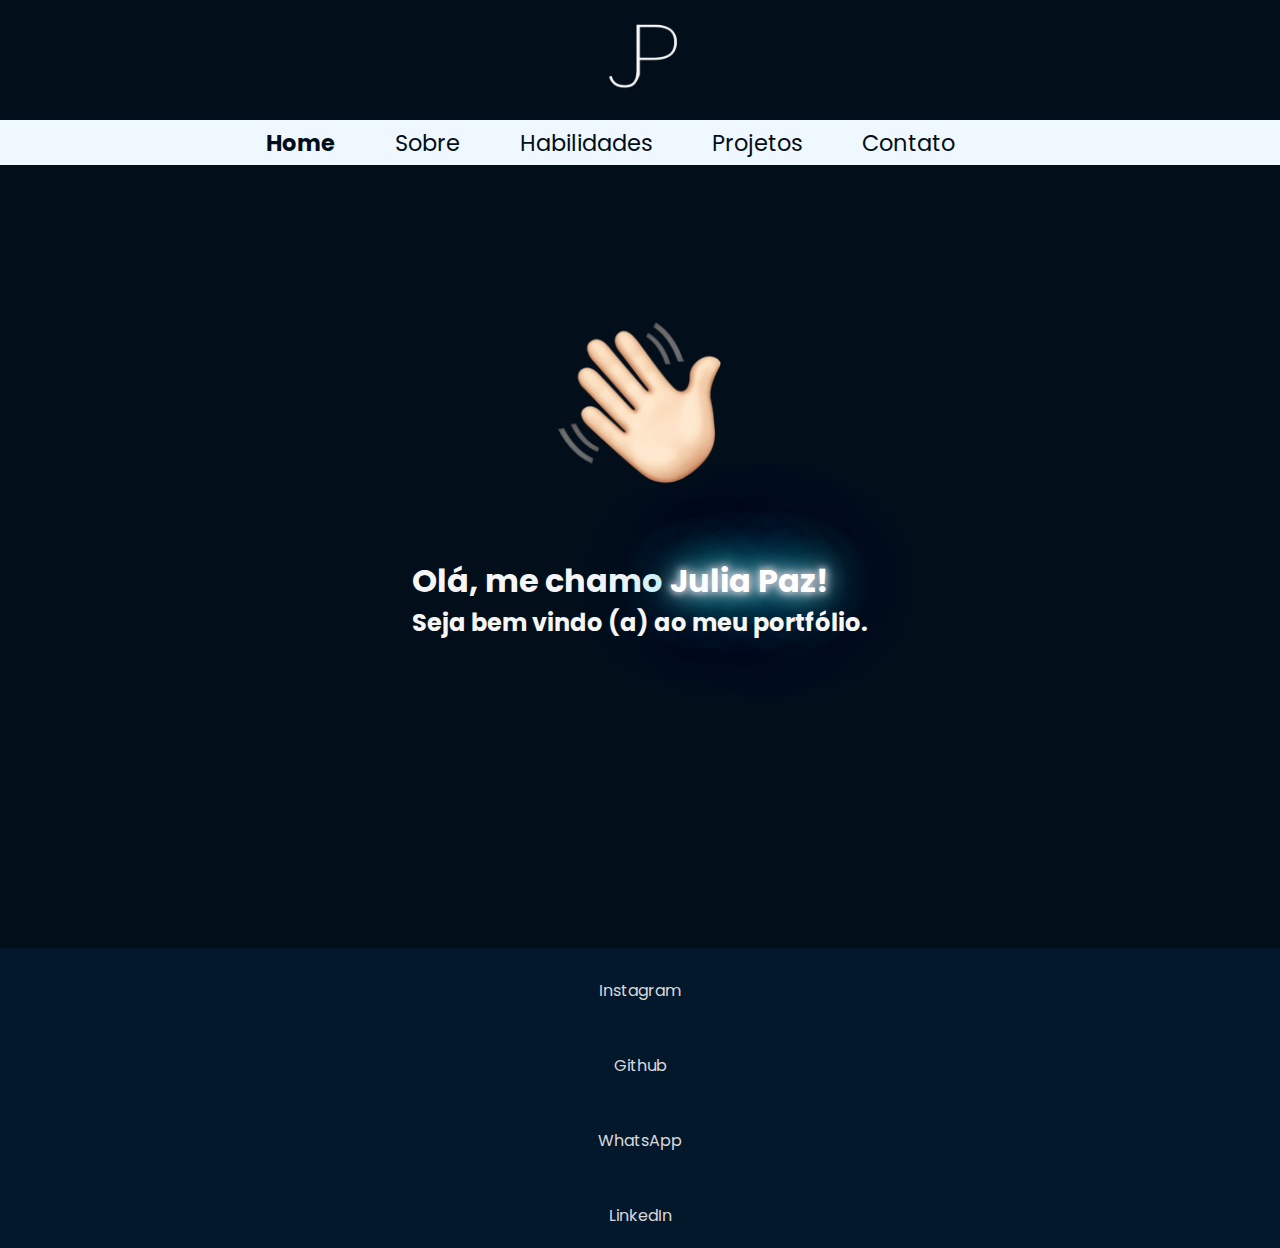
<file: ATTportfolioFaculdade-main/portfolio-main/index.html>
<!DOCTYPE html> 
<html lang="pt-br"> 
    <head> 
        <meta charset="UTF-8"> 
        <meta http-equiv="X-UA-Compatible" content="IE=edge"> 
        <meta name="viewport" content="width=device-width, initial-scale=1.0"> 
        <title>Julia Paz - Portfolio </title> 
        <link rel="stylesheet" href="/portfolio-main/styles/style.css"> 
        <link rel="shortcut icon" type="imagex/png" href="/portfolio-main/images/wavinghand.png">

    </head> 
    
    <body> 
        <header>
            <a href="index.html"><img class="logo" src="/portfolio-main/images/julogo.png" alt="logo dev julia paz"></a>
        </header> 
        <nav class="menu"> 
            <a href="/portfolio-main/index.html" class="bmenu"><strong>Home</strong></a> 
            <a href="/portfolio-main/pages/sobre.html" class="bmenu">Sobre</a> 
            <a href="/portfolio-main/pages/habilidades.html" class="bmenu">Habilidades</a> 
            <a href="/portfolio-main/pages/projetos.html" class="bmenu">Projetos</a> 
            <a href="/portfolio-main/pages/contato.html" class="bmenu">Contato</a> 
        </nav> 
        
        <main>
            <div>
                <img src="/portfolio-main/images/wavinghand.png" class="hand" alt="waving hand ios emoji">
            </div>

            <div>
                <h1>
                    Olá, me chamo <span>Julia Paz!</span>
                </h1>
                <h2>
                    Seja bem vindo (a) ao meu portfólio.
                </h2>
            </div>
 
        </main> 
        
        <footer> 
            <div class="footer-socials">
                <a class="fsocials" href="https://www.instagram.com/j.ppaz/"> Instagram </a>
                <a class="fsocials" href="https://github.com/pazesilvajulia"> Github </a>
                <a class="fsocials" href="https://wa.me/5547997634074"> WhatsApp </a>
                <a class="fsocials" href="https://br.linkedin.com/in/pazesilvajulia/pt"> LinkedIn </a>
            </div>
          
        </footer> 
    
    </body> 
    
    </html>
</file>
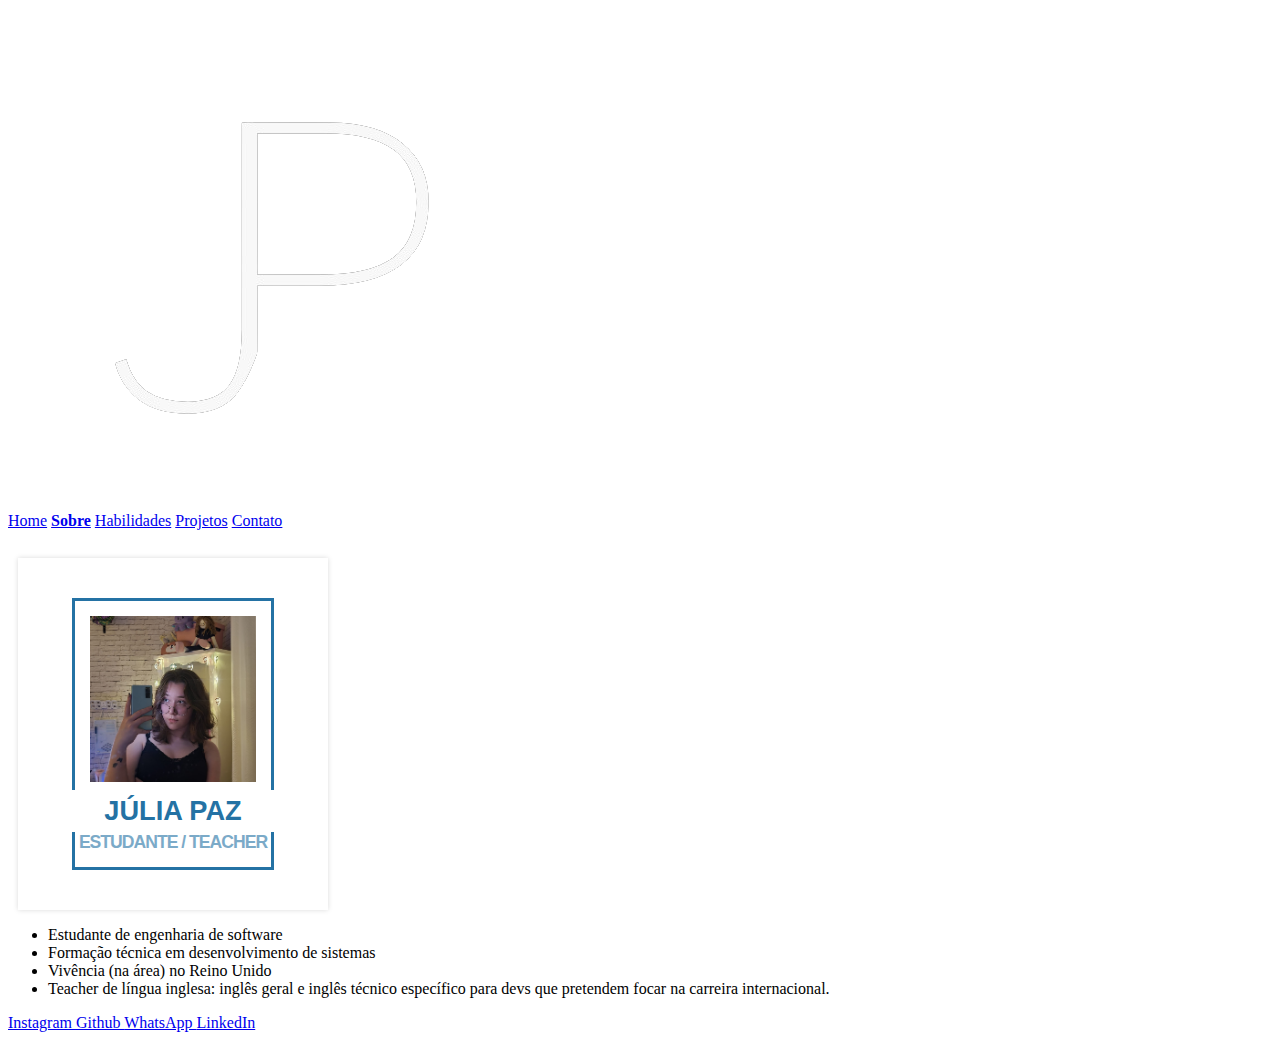
<file: ATTportfolioFaculdade-main/portfolio-main/pages/sobre.html>
<!DOCTYPE html> 
<html lang="pt-br"> 
    <head> 
        <meta charset="UTF-8"> 
        <meta http-equiv="X-UA-Compatible" content="IE=edge"> 
        <meta name="viewport" content="width=device-width, initial-scale=1.0"> 
        <title>Julia Paz - Portfolio </title> 
        <link rel="stylesheet" href="/portfolio-main/styles/stylesobre.css"> 
        <link rel="shortcut icon" type="imagex/png" href="/portfolio-main/images/wavinghand.png">

    </head> 
    
    <body> 
        <header>
            <a href="/portfolio-main/index.html"><img class="logo" src="/portfolio-main/images/julogo.png" alt="logo dev julia paz"></a>
        </header> 
        <nav class="menu"> 
            <a href="/portfolio-main/index.html" class="bmenu">Home</a> 
            <a href="/portfolio-main/pages/sobre.html" class="bmenu"><strong>Sobre</strong></a> 
            <a href="/portfolio-main/pages/habilidades.html" class="bmenu">Habilidades</a> 
            <a href="/portfolio-main/pages/projetos.html" class="bmenu">Projetos</a> 
            <a href="/portfolio-main/pages/contato.html" class="bmenu">Contato</a> 
        </nav> 
        
        <main>
            <div class="card">
                <figure class="snip1113 blue hover"><img src="/portfolio-main/images/paz.jpeg" />
                    <figcaption>
                      <h3><span>Júlia Paz</span></h3>
                      <h4> 
                        Estudante / teacher
                      </h4>
                    </figcaption>
                  </figure>
            </div>

            <div class="infos">
                <ul>
                    <li>
                        Estudante de engenharia de software
                    </li>
                    <li>
                        Formação técnica em desenvolvimento de sistemas
                    </li>
                    <li>
                        Vivência (na área) no Reino Unido
                    </li>
                    <li>
                        Teacher de língua inglesa: inglês geral e inglês técnico específico para devs que pretendem focar na carreira internacional.
                    </li>
                </ul>
            </div>

 
        </main> 
        
        <footer> 
            <div class="footer-socials">
                <a class="fsocials" href="https://www.instagram.com/j.ppaz/"> Instagram </a>
                <a class="fsocials" href="https://github.com/pazesilvajulia"> Github </a>
                <a class="fsocials" href="https://wa.me/5547997634074"> WhatsApp </a>
                <a class="fsocials" href="https://br.linkedin.com/in/pazesilvajulia/pt"> LinkedIn </a>
            </div>
          
        </footer> 
    
    </body> 
    
    </html>
</file>
<file: portfolio-main/styles/style.css>
@import url('https://fonts.googleapis.com/css2?family=Poppins:ital,wght@0,100;0,200;0,300;0,400;0,500;0,600;0,700;0,800;0,900;1,100;1,200;1,300;1,400;1,500;1,600;1,700;1,800;1,900&display=swap'); 



/*----------------------GERAL----------------------*/
body{ 
    background-color: #020f1b; 
    color: #F6F6F6; 
    font-family: "Poppins", sans-serif; 
    font-weight: 400; 
    font-style: normal; 
    margin: 0;
} 

main{
    height: 87vh;
    display: flex;
    align-items: center;
    justify-content: center;
    flex-direction: column;

}

a{ 
    text-decoration: none;
    color: #f6f6f6e1; 
 
} 

strong{ 
    color: #22D4FD; 
}

footer{
    background-color: #04182b;
    height: 10%;
}

h1, h2{
    margin: 0;
}

/*-------------------IMAGENS---------------------*/

.hand{
    height: 70%;
    
}

/*-------------------NAVBAR---------------------*/
header{ 
    height: 10vh; 
    background-color: 020f1b; 
    margin-bottom: 30px; 

    align-items: center;
    display: flex;
    flex-direction: row;
    flex-wrap: wrap;
    justify-content: center;
} 

.logo{
    width: 12vh;
}

.menu{ 
    height: 5vh;
    background-color: aliceblue; 
    align-items: center;
    display: flex;
    flex-direction: row;
    flex-wrap: wrap;
    justify-content: center;
} 

.bmenu{ 
    margin-right: 60px; 
    border-radius: 50px; 
    background-color: 020f1b; 
    -webkit-text-fill-color: #020f1b; 
    font-size: 2.5vh; 
    font-weight: normal; 
}

div{
    height: 30%;
}
/*-------------------STYLE HOME---------------------*/

.title{
    display: flex;
    align-items: center;
    justify-content: center;
    padding-top: 30vh;

}

span {
    color: #ffffff;
    text-shadow:
      0 0 7px #b8b9c5,
      0 0 10px #ccccd8,
      0 0 21px #fff,
      0 0 42px rgb(0, 225, 255),
      0 0 82px rgb(0, 225, 255),
      0 0 92px rgb(0, 247, 255),
      0 0 102px rgb(0, 217, 255),
      0 0 151px rgb(0, 60, 255);
  }



/*-------------------FOOTER---------------------*/

.footer-socials{
    display: flex;
    align-items: center;
    justify-content: center;
    flex-direction: column;
}

.fsocials{
    margin: 20px;
    margin-top: 30px;

}

/*-------------------ANIMAÇÃO---------------------*/

a:hover{
    transition: 0.5s;
    transform: scale(1.1);
}
</file>
<file: portfolio-main/styles/stylesobre.css>
@import url(https://code.ionicframework.com/ionicons/2.0.1/css/ionicons.min.css);


/*------------- TEMPLATE FRAME IMG -------------*/

main{
    height: 87vh;
    display: inline;
    padding-top: 5%;
    padding-left: 5%;

}

.infos > p{

}

figure.snip1113 {
    font-family: 'Raleway', Arial, sans-serif;
    position: relative;
    overflow: hidden;
    margin: 10px;
    min-width: 220px;
    max-width: 310px;
    width: 100%;
    background: #ffffff;
    text-align: center;
    box-shadow: 0 0 5px rgba(0, 0, 0, 0.15);
  }
  
  figure.snip1113 * {
    -webkit-box-sizing: border-box;
    box-sizing: border-box;
    -webkit-transition: all 0.3s ease-in-out;
    transition: all 0.3s ease-in-out;
  }
  
  figure.snip1113 img {
    max-width: 65%;
    margin: 40px auto;
    display: block;
    position: relative;
    border: 3px solid #666666;
    padding: 15px 15px 85px 15px;
    -webkit-transform: translate(0, 0);
    transform: translate(0, 0);
  }
  
  figure.snip1113 figcaption {
    position: absolute;
    height: 120px;
    bottom: 0px;
    left: 0;
    right: 0;
    display: block;
  }
  
  figure.snip1113 h3 {
    background-color: #ffffff;
    color: #000000;
    font-size: 1.7em;
    width: 100%;
    padding: 5px 12px;
    margin: 0;
    text-transform: uppercase;
    font-weight: 400;
  }
  
  figure.snip1113 h3 span {
    font-weight: 800;
  }
  
  figure.snip1113 h4 {
    margin: 0;
    text-transform: uppercase;
    letter-spacing: -1px;
    opacity: 0.6;
    font-size: 1.1em;
  }
  
  figure.snip1113.blue img {
    border-color: #2472a4;
  }
  
  figure.snip1113.blue h3,
  figure.snip1113.blue h4 {
    color: #2472a4;
  }
  
  figure.snip1113.red img {
    border-color: #ab3326;
  }
  
  figure.snip1113.red h3,
  figure.snip1113.red h4 {
    color: #ab3326;
  }
  
  figure.snip1113.yellow img {
    border-color: #e08e0b;
  }
  
  figure.snip1113.yellow h3,
  figure.snip1113.yellow h4 {
    color: #e08e0b;
  }
  
  figure.snip1113.green img {
    border-color: #229955;
  }
  
  figure.snip1113.green h3,
  figure.snip1113.green h4 {
    color: #229955;
  }
  
  figure.snip1113.orange img {
    border-color: #d67118;
  }
  
  figure.snip1113.orange h3,
  figure.snip1113.orange h4 {
    color: #d67118;
  }
  
  figure.snip1113.navy img {
    border-color: #2b3c4e;
  }
  
  figure.snip1113.navy h3,
  figure.snip1113.navy h4 {
    color: #2b3c4e;
  }
</file>
